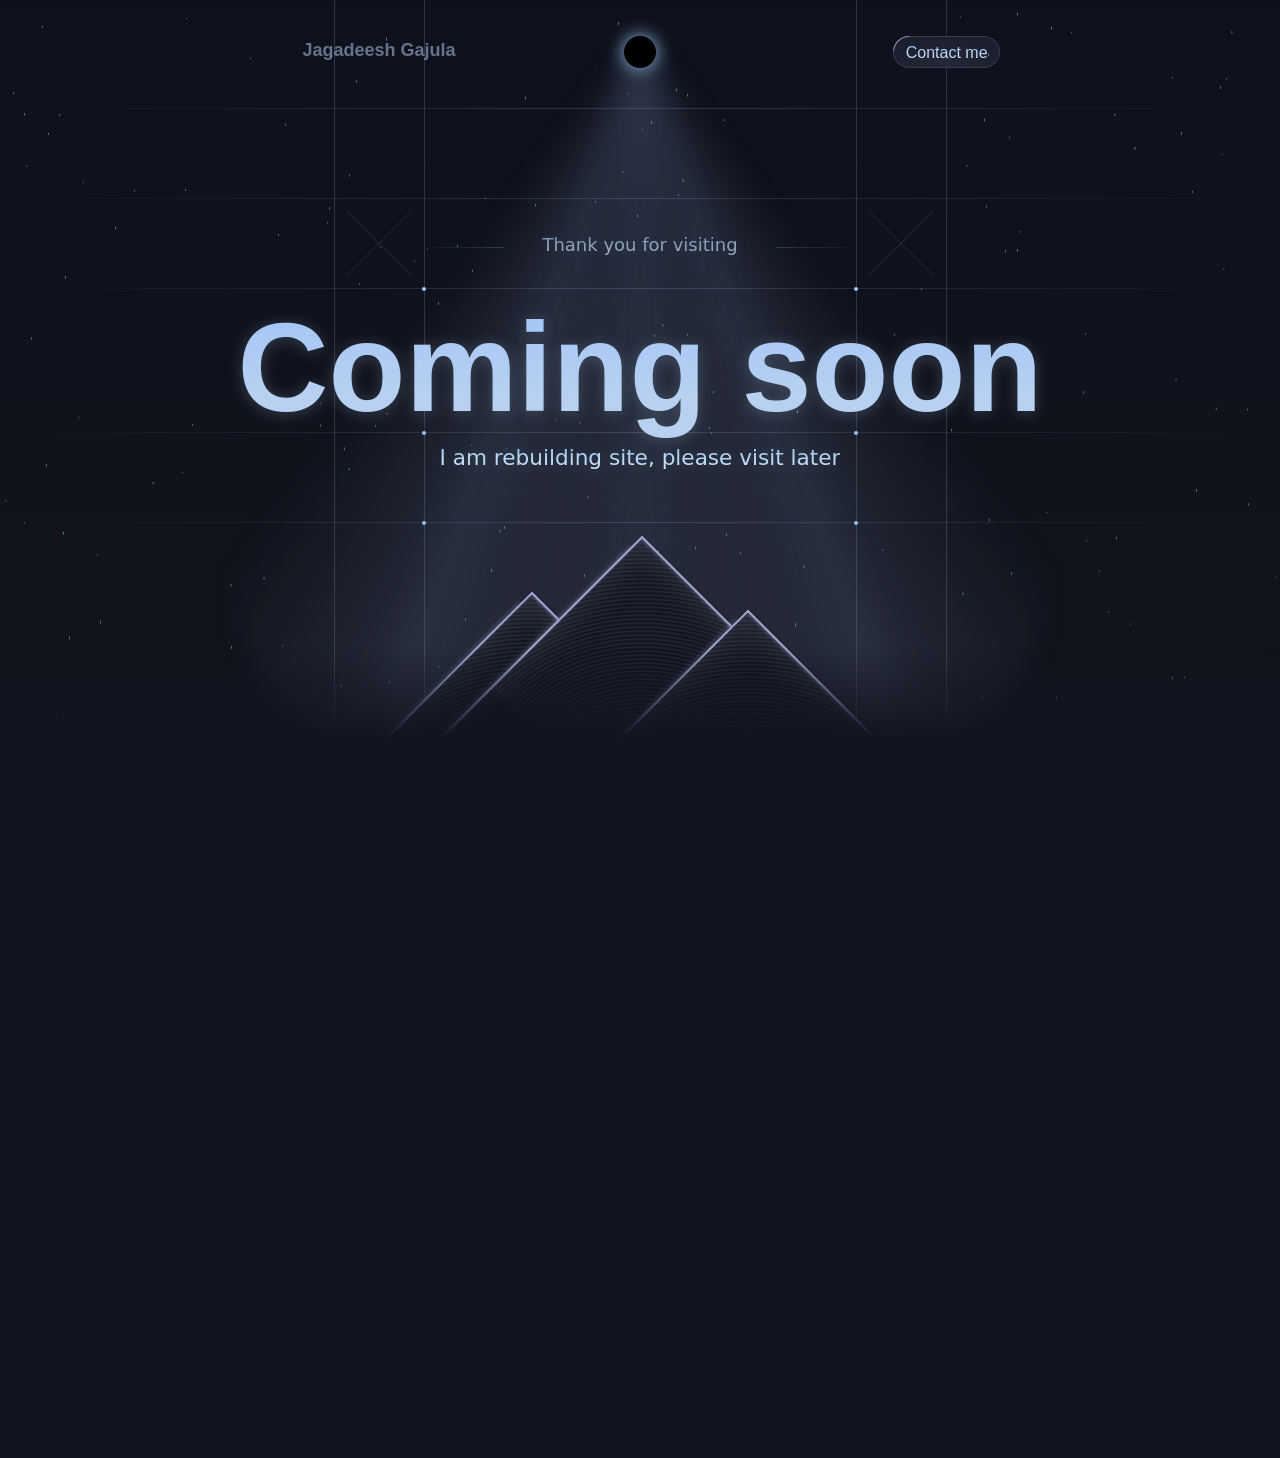
<file: index.html>
<!DOCTYPE html>
<html lang="en">
    <head>
        <link rel="stylesheet" href="index.css">
        <script src="index.js" defer></script>
	<title>Jagadeesh Gajula</title>
	<meta charset="utf-8">
	<meta name="description" content=" Jagadeesh gajula profile, gajula jagadeesh, jagadeesh, gajula" />
	<meta name="keywords" content="Jagadeesh gajula, gajula jagadeesh, gajula, jagadeesh, jagadeeshgajula.com ,Ai developer, Machine learning engineer" />
	<meta name="MobileOptimized" content="width" />
	<meta name="HandheldFriendly" content="true" />
	<meta name="p:domain_verify" content="655882dddea6885d775954f2a37c73f8"/>
	<meta name="viewport" content="width=device-width, initial-scale=1, shrink-to-fit=yes">
	<meta name="robots" content="index/follow" />
    </head>    
<body> 
    <div class="header">
        <h2>Jagadeesh Gajula</h2>
        <div class="mid-spot" onclick="document.body.classList.toggle('gold');"></div>
        <button class="contact-btn">
          <span class="glow"></span>
          <span class="contact-btn-content">Contact me</span>
        </button>
      
        <div class="spotlight">
          <div></div>
          <div></div>
          <div></div>
        </div>
      </div>
      
      <canvas id="particleCanvas"></canvas>
      
      <div class="accent-lines">
        <div>
          <div></div>
          <div></div>
          <div></div>
          <div></div>
          <div></div>
        </div>
        <div>
          <div></div>
          <div></div>
          <div></div>
          <div></div>
        </div>
      </div>
      <div class="heroSubP">
        <p>Thank you for visiting</p>
      </div>
      <div class="hero">
        <div class="heroT">
          <h2>Coming soon</h2>
        </div>
      </div>
      <p class="heroP">I am rebuilding site, please visit later</p>
      <div class="mountains">
        <div></div>
        <div></div>
        <div></div>
      </div>
      <div class="hero-spacer"></div>
      </div>
</body></html>
</file>
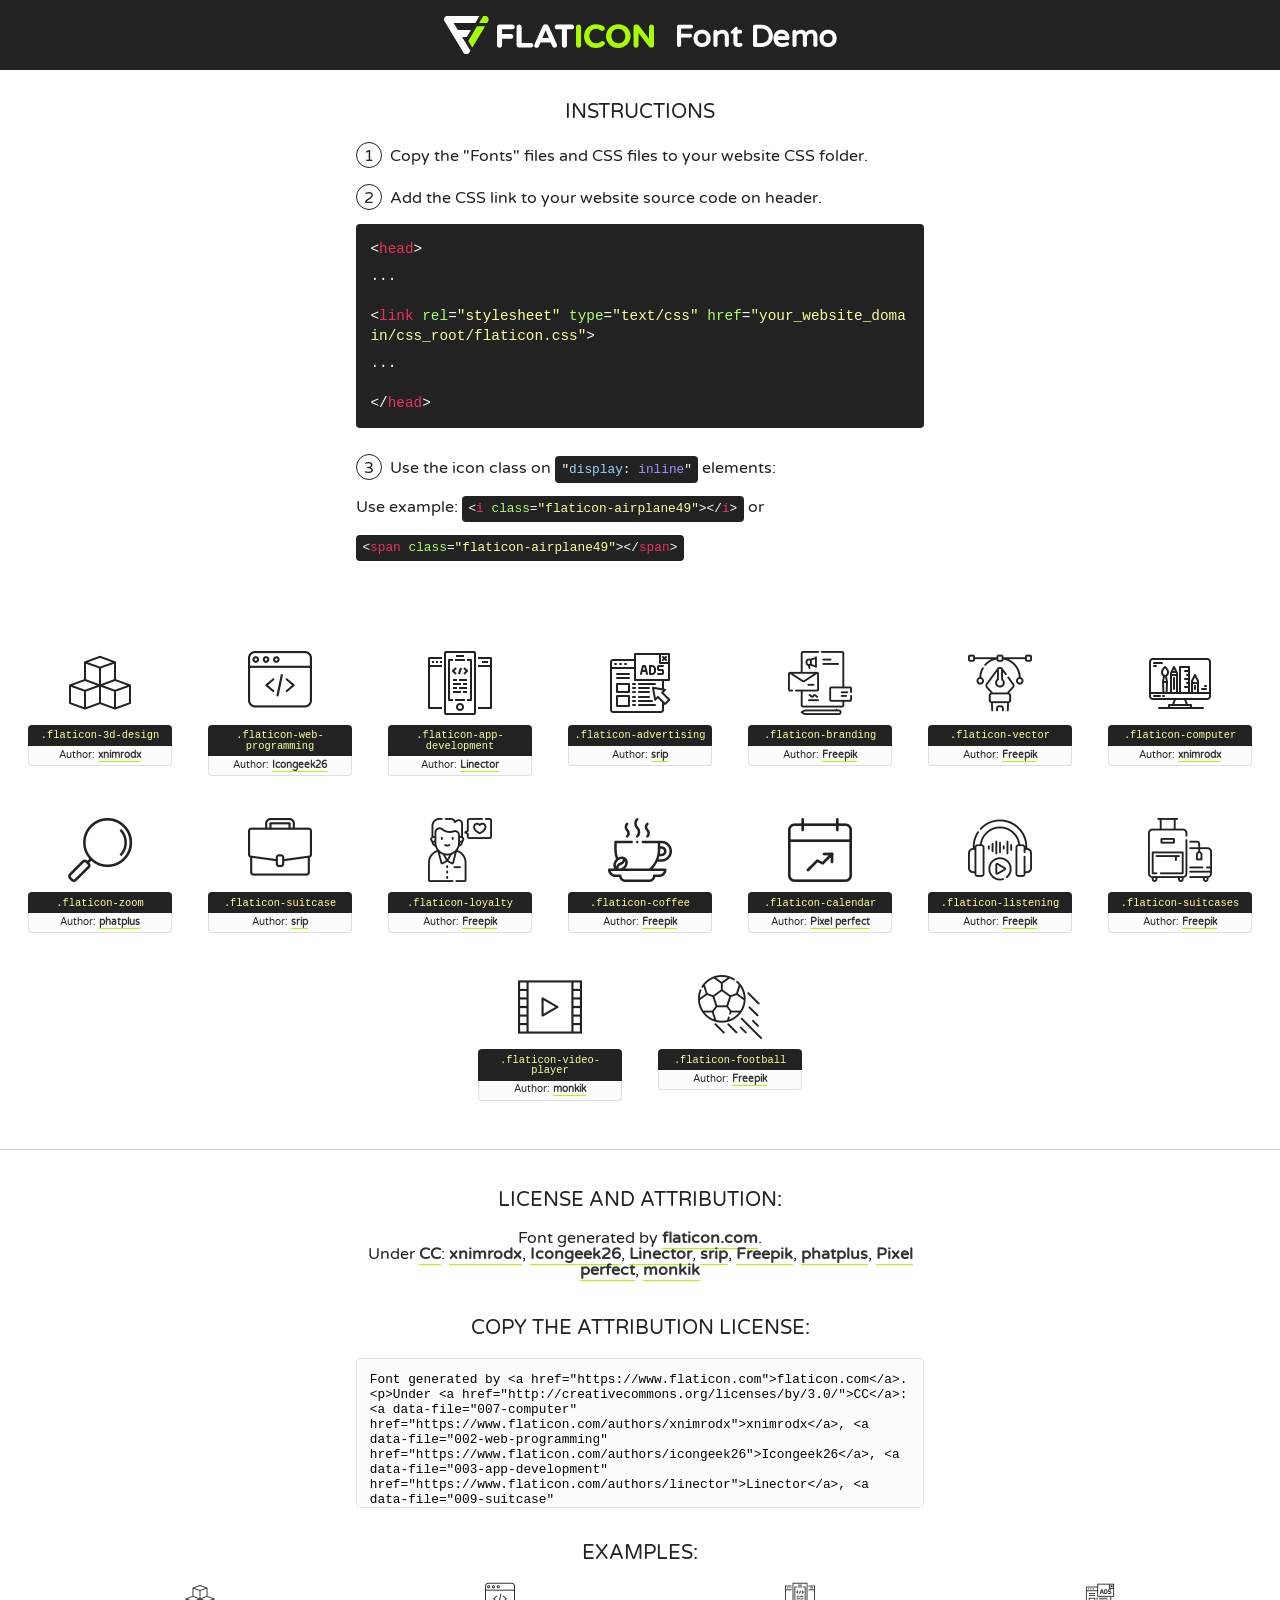
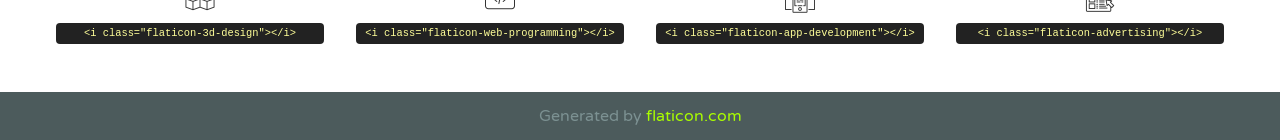
<file: fonts/flaticon/font/flaticon.html>
<!DOCTYPE html>
<!--
  Flaticon icon font: Flaticon
  Creation date: 03/07/2020 09:59
-->
<html>
<!DOCTYPE html>
<html>

<head>
    <title>Flaticon WebFont</title>
    <link href="http://fonts.googleapis.com/css?family=Varela+Round" rel="stylesheet" type="text/css" />
    <link rel="stylesheet" type="text/css" href="flaticon.css">
    <meta charset="UTF-8">
    <style>
    html, body, div, span, applet, object, iframe,
    h1, h2, h3, h4, h5, h6, p, blockquote, pre,
    a, abbr, acronym, address, big, cite, code,
    del, dfn, em, img, ins, kbd, q, s, samp,
    small, strike, strong, sub, sup, tt, var,
    b, u, i, center,
    dl, dt, dd, ol, ul, li,
    fieldset, form, label, legend,
    table, caption, tbody, tfoot, thead, tr, th, td,
    article, aside, canvas, details, embed, 
    figure, figcaption, footer, header, hgroup, 
    menu, nav, output, ruby, section, summary,
    time, mark, audio, video {
        margin: 0;
        padding: 0;
        border: 0;
        font-size: 100%;
        font: inherit;
        vertical-align: baseline;
    }
    /* HTML5 display-role reset for older browsers */
    article, aside, details, figcaption, figure, 
    footer, header, hgroup, menu, nav, section {
        display: block;
    }
    body {
        line-height: 1;
    }
    ol, ul {
        list-style: none;
    }
    blockquote, q {
        quotes: none;
    }
    blockquote:before, blockquote:after,
    q:before, q:after {
        content: '';
        content: none;
    }
    table {
        border-collapse: collapse;
        border-spacing: 0;
    }
    body {
        font-family: 'Varela Round', Helvetica, Arial, sans-serif;
        font-size: 16px;
        color: #222;
    }
    a {
        color: #333;
        border-bottom: 1px solid #a9fd00;
        font-weight: bold;
        text-decoration: none;
    }
    * {
        -moz-box-sizing: border-box;
        -webkit-box-sizing: border-box;
        box-sizing: border-box;
        margin: 0;
        padding: 0;
    }
    [class^="flaticon-"]:before, [class*=" flaticon-"]:before, [class^="flaticon-"]:after, [class*=" flaticon-"]:after {
        font-family: Flaticon;
        font-size: 30px;
        font-style: normal;
        margin-left: 20px;
        color: #333;
    }
    .wrapper {
        max-width: 600px;
        margin: auto;
        padding: 0 1em;
    }
    .title {
        font-size: 1.25em;
        text-align: center;
        margin-bottom: 1em;
        text-transform: uppercase;
    }
    header {
        text-align: center;
        background-color: #222;
        color: #fff;
        padding: 1em;
    }
    header .logo {
        width: 210px;
        height: 38px;
        display: inline-block;
        vertical-align: middle;
        margin-right: 1em;
        border: none;
    }
    header strong {
        font-size: 1.95em;
        font-weight: bold;
        vertical-align: middle;
        margin-top: 5px;
        display: inline-block;
    }
    .demo {
        margin: 2em auto;
        line-height: 1.25em;
    }
    .demo ul li {
        margin-bottom: 1em;
    }
    .demo ul li .num {
        color: #222;
        border-radius: 20px;
        display: inline-block;
        width: 26px;
        padding: 3px;
        height: 26px;
        text-align: center;
        margin-right: 0.5em;
        border: 1px solid #222;
    }
    .demo ul li code {
        background-color: #222;
        border-radius: 4px;
        padding: 0.25em 0.5em;
        display: inline-block;
        color: #fff;
        font-family: Consolas,Monaco,Lucida Console,Liberation Mono,DejaVu Sans Mono,Bitstream Vera Sans Mono,Courier New, monospace;
        font-weight: lighter;
        margin-top: 1em;
        font-size: 0.8em;
        word-break: break-all;
    }
    .demo ul li code.big {
        padding: 1em;
        font-size: 0.9em;
    }
    .demo ul li code .red {
        color: #EF3159;
    }
    .demo ul li code .green {
        color: #ACFF65;
    }
    .demo ul li code .yellow {
        color: #FFFF99;
    }
    .demo ul li code .blue {
        color: #99D3FF;
    }
    .demo ul li code .purple {
        color: #A295FF;
    }
    .demo ul li code .dots {
        margin-top: 0.5em;
        display: block;
    }
    #glyphs {
        border-bottom: 1px solid #ccc;
        padding: 2em 0;
        text-align: center;
    }
    .glyph {
        display: inline-block;
        width: 9em;
        margin: 1em;
        text-align: center;
        vertical-align: top;
        background: #FFF;
    }
    .glyph .glyph-icon {
        padding: 10px;
        display: block;
        font-family:"Flaticon";
        font-size: 64px;
        line-height: 1;
    }
    .glyph .glyph-icon:before {
        font-size: 64px;
        color: #222;
        margin-left: 0;
    }
    .class-name {
        font-size: 0.65em;
        background-color: #222;
        color: #fff;
        border-radius: 4px 4px 0 0;
        padding: 0.5em;
        color: #FFFF99;
        font-family: Consolas,Monaco,Lucida Console,Liberation Mono,DejaVu Sans Mono,Bitstream Vera Sans Mono,Courier New, monospace;
    }
    .author-name {
        font-size: 0.6em;
        background-color: #fcfcfd;
        border: 1px solid #DEDEE4;
        border-top: 0;
        border-radius: 0 0 4px 4px;
        padding: 0.5em;
    }
    .class-name:last-child {
        font-size: 10px;
        color:#888;
    }
    .class-name:last-child a {
        font-size: 10px;
        color:#555;
    }
    .class-name:last-child a:hover {
        color:#a9fd00;
    }
    .glyph > input {
        display: block;
        width: 100px;
        margin: 5px auto;
        text-align: center;
        font-size: 12px;
        cursor: text;
    }
    .glyph > input.icon-input {
        font-family:"Flaticon";
        font-size: 16px;
        margin-bottom: 10px;
    }
    .attribution .title {
        margin-top: 2em;
    }
    .attribution textarea {
        background-color: #fcfcfd;
        padding: 1em;
        border: none;
        box-shadow: none;
        border: 1px solid #DEDEE4;
        border-radius: 4px;
        resize: none;
        width: 100%;
        height: 150px;
        font-size: 0.8em;
        font-family: Consolas,Monaco,Lucida Console,Liberation Mono,DejaVu Sans Mono,Bitstream Vera Sans Mono,Courier New, monospace;
        -webkit-appearance: none;
    }
    .iconsuse {
        margin: 2em auto;
        text-align: center;
        max-width: 1200px;
    }
    .iconsuse:after {
        content: '';
        display: table;
        clear: both;
    }
    .iconsuse .image {
        float: left;
        width: 25%;
        padding: 0 1em;
    }
    .iconsuse .image p {
        margin-bottom: 1em;
    }
    .iconsuse .image span {
        display: block;
        font-size: 0.65em;
        background-color: #222;
        color: #fff;
        border-radius: 4px;
        padding: 0.5em;
        color: #FFFF99;
        margin-top: 1em;
        font-family: Consolas,Monaco,Lucida Console,Liberation Mono,DejaVu Sans Mono,Bitstream Vera Sans Mono,Courier New, monospace;
    }
    #footer {
        text-align: center;
        background-color: #4C5B5C;
        color: #7c9192;
        padding: 1em;
    }
    #footer a {
        border: none;
        color: #a9fd00;
        font-weight: normal;
    }
    @media (max-width: 960px) {
        .iconsuse .image {
            width: 50%;
        }
    }
    @media (max-width: 560px) {
        .iconsuse .image {
            width: 100%;
        }
    }
    </style>
</head>

<body class="characters-off">

    <header>
        <a href="https://www.flaticon.com" target="_blank" class="logo">
            <svg version="1.1" xmlns="http://www.w3.org/2000/svg" xmlns:xlink="http://www.w3.org/1999/xlink" xmlns:a="http://ns.adobe.com/AdobeSVGViewerExtensions/3.0/" viewBox="0 0 560.875 102.036" enable-background="new 0 0 560.875 102.036" xml:space="preserve">
                <defs>
                </defs>
                <g>
                    <g class="letters">
                        <path fill="#ffffff" d="M141.596,29.675c0-3.777,2.985-6.767,6.764-6.767h34.438c3.426,0,6.15,2.728,6.15,6.15
                        c0,3.43-2.724,6.149-6.15,6.149h-27.674v13.091h23.719c3.429,0,6.151,2.724,6.151,6.15c0,3.43-2.723,6.149-6.151,6.149h-23.719
                        v17.574c0,3.773-2.986,6.761-6.764,6.761c-3.779,0-6.764-2.989-6.764-6.761V29.675z"></path>
                        <path fill="#ffffff" d="M193.844,29.149c0-3.781,2.985-6.767,6.764-6.767c3.776,0,6.763,2.985,6.763,6.767v42.957h25.039
                        c3.426,0,6.149,2.726,6.149,6.153c0,3.425-2.723,6.15-6.149,6.15h-31.802c-3.779,0-6.764-2.986-6.764-6.768V29.149z"></path>
                        <path fill="#ffffff" d="M241.891,75.71l21.438-48.407c1.492-3.341,4.215-5.357,7.906-5.357h0.792
                        c3.686,0,6.323,2.017,7.815,5.357l21.439,48.407c0.436,0.967,0.701,1.845,0.701,2.723c0,3.602-2.809,6.501-6.414,6.501
                        c-3.161,0-5.269-1.845-6.499-4.655l-4.132-9.661h-27.059l-4.301,10.102c-1.144,2.631-3.426,4.214-6.237,4.214
                        c-3.517,0-6.24-2.81-6.24-6.325C241.1,77.64,241.451,76.677,241.891,75.71z M279.932,58.666l-8.521-20.297l-8.526,20.297H279.932
                        z"></path>
                        <path fill="#ffffff" d="M314.864,35.387H301.86c-3.429,0-6.239-2.813-6.239-6.238c0-3.429,2.811-6.24,6.239-6.24h39.533
                        c3.426,0,6.237,2.811,6.237,6.24c0,3.425-2.811,6.238-6.237,6.238h-13.001v42.785c0,3.773-2.99,6.761-6.764,6.761
                        c-3.779,0-6.764-2.989-6.764-6.761V35.387z"></path>
                        <path fill="#A9FD00" d="M352.615,29.149c0-3.781,2.985-6.767,6.767-6.767c3.774,0,6.761,2.985,6.761,6.767v49.024
                        c0,3.773-2.987,6.761-6.761,6.761c-3.781,0-6.767-2.989-6.767-6.761V29.149z"></path>
                        <path fill="#A9FD00" d="M374.132,53.836v-0.179c0-17.481,13.178-31.801,32.065-31.801c9.22,0,15.459,2.458,20.557,6.238
                        c1.402,1.054,2.637,2.985,2.637,5.357c0,3.692-2.985,6.59-6.681,6.59c-1.845,0-3.071-0.702-4.044-1.319
                        c-3.776-2.813-7.729-4.393-12.562-4.393c-10.364,0-17.831,8.611-17.831,19.154v0.173c0,10.542,7.291,19.329,17.831,19.329
                        c5.715,0,9.492-1.756,13.359-4.834c1.049-0.874,2.458-1.491,4.039-1.491c3.429,0,6.325,2.813,6.325,6.236
                        c0,2.106-1.056,3.78-2.282,4.834c-5.539,4.834-12.036,7.733-21.878,7.733C387.572,85.464,374.132,71.493,374.132,53.836z"></path>
                        <path fill="#A9FD00" d="M433.009,53.836v-0.179c0-17.481,13.79-31.801,32.766-31.801c18.981,0,32.592,14.143,32.592,31.628v0.173
                        c0,17.483-13.785,31.807-32.769,31.807C446.625,85.464,433.009,71.32,433.009,53.836z M484.224,53.836v-0.179
                        c0-10.539-7.725-19.326-18.626-19.326c-10.893,0-18.449,8.611-18.449,19.154v0.173c0,10.542,7.73,19.329,18.626,19.329
                        C476.676,72.986,484.224,64.378,484.224,53.836z"></path>
                        <path fill="#A9FD00" d="M506.233,29.321c0-3.774,2.99-6.763,6.767-6.763h1.401c3.252,0,5.183,1.583,7.029,3.953l26.093,34.265
                        V29.059c0-3.692,2.99-6.677,6.681-6.677c3.683,0,6.671,2.985,6.671,6.677v48.934c0,3.78-2.987,6.765-6.764,6.765h-0.436
                        c-3.257,0-5.188-1.581-7.034-3.953l-27.056-35.492v32.944c0,3.687-2.985,6.676-6.678,6.676c-3.683,0-6.673-2.989-6.673-6.676
                        V29.321z"></path>
                    </g>
                    <g class="insignia">
                        <path fill="#ffffff" d="M48.372,56.137h12.517l11.156-18.537H37.186L25.688,18.539h57.825L94.668,0H9.271
                        C5.925,0,2.842,1.801,1.198,4.716c-1.644,2.907-1.593,6.482,0.134,9.343l50.38,83.501c1.678,2.781,4.689,4.476,7.938,4.476
                        c3.246,0,6.257-1.695,7.935-4.476l2.898-4.804L48.372,56.137z"></path>
                        <g class="i">
                            <path fill="#A9FD00" d="M93.575,18.539h0.031v0.004l21.652,0.004l2.705-4.488c1.727-2.861,1.778-6.436,0.133-9.343
                            C116.454,1.801,113.371,0,110.026,0h-5.294L93.575,18.539z"></path>
                            <polygon fill="#A9FD00" points="88.291,27.356 64.725,66.486 75.519,84.404 109.942,27.356"></polygon>
                        </g>
                    </g>
                </g>
            </svg>
        </a>
        <strong>Font Demo</strong>
    </header>


    <section class="demo wrapper">

        <p class="title">Instructions</p>

        <ul>
            <li>
                <span class="num">1</span>Copy the "Fonts" files and CSS files to your website CSS folder.
            </li>
            <li>
                <span class="num">2</span>Add the CSS link to your website source code on header.
                <code class="big">
                    &lt;<span class="red">head</span>&gt;
                    <br/><span class="dots">...</span>
                    <br/>&lt;<span class="red">link</span> <span class="green">rel</span>=<span class="yellow">"stylesheet"</span> <span class="green">type</span>=<span class="yellow">"text/css"</span> <span class="green">href</span>=<span class="yellow">"your_website_domain/css_root/flaticon.css"</span>&gt;
                    <br/><span class="dots">...</span>
                    <br/>&lt;/<span class="red">head</span>&gt;
                </code>
            </li>

            <li>
                <p>
                    <span class="num">3</span>Use the icon class on <code>"<span class="blue">display</span>:<span class="purple"> inline</span>"</code> elements:
                    <br />
                    Use example: <code>&lt;<span class="red">i</span> <span class="green">class</span>=<span class="yellow">&quot;flaticon-airplane49&quot;</span>&gt;&lt;/<span class="red">i</span>&gt;</code> or <code>&lt;<span class="red">span</span> <span class="green">class</span>=<span class="yellow">&quot;flaticon-airplane49&quot;</span>&gt;&lt;/<span class="red">span</span>&gt;</code>
            </li>
        </ul>

    </section>




   <section id="glyphs">          
    
      
        <div class="glyph"><div class="glyph-icon flaticon-3d-design"></div>
            <div class="class-name">.flaticon-3d-design</div>
            <div class="author-name">Author: <a data-file="001-3d-design" href="https://www.flaticon.com/authors/xnimrodx">xnimrodx</a> </div> 
        </div>        
        
        <div class="glyph"><div class="glyph-icon flaticon-web-programming"></div>
            <div class="class-name">.flaticon-web-programming</div>
            <div class="author-name">Author: <a data-file="002-web-programming" href="https://www.flaticon.com/authors/icongeek26">Icongeek26</a> </div> 
        </div>        
        
        <div class="glyph"><div class="glyph-icon flaticon-app-development"></div>
            <div class="class-name">.flaticon-app-development</div>
            <div class="author-name">Author: <a data-file="003-app-development" href="https://www.flaticon.com/authors/linector">Linector</a> </div> 
        </div>        
        
        <div class="glyph"><div class="glyph-icon flaticon-advertising"></div>
            <div class="class-name">.flaticon-advertising</div>
            <div class="author-name">Author: <a data-file="004-advertising" href="https://www.flaticon.com/authors/srip">srip</a> </div> 
        </div>        
        
        <div class="glyph"><div class="glyph-icon flaticon-branding"></div>
            <div class="class-name">.flaticon-branding</div>
            <div class="author-name">Author: <a data-file="005-branding" href="http://www.freepik.com">Freepik</a> </div> 
        </div>        
        
        <div class="glyph"><div class="glyph-icon flaticon-vector"></div>
            <div class="class-name">.flaticon-vector</div>
            <div class="author-name">Author: <a data-file="006-vector" href="http://www.freepik.com">Freepik</a> </div> 
        </div>        
        
        <div class="glyph"><div class="glyph-icon flaticon-computer"></div>
            <div class="class-name">.flaticon-computer</div>
            <div class="author-name">Author: <a data-file="007-computer" href="https://www.flaticon.com/authors/xnimrodx">xnimrodx</a> </div> 
        </div>        
        
        <div class="glyph"><div class="glyph-icon flaticon-zoom"></div>
            <div class="class-name">.flaticon-zoom</div>
            <div class="author-name">Author: <a data-file="008-zoom" href="https://www.flaticon.com/authors/phatplus">phatplus</a> </div> 
        </div>        
        
        <div class="glyph"><div class="glyph-icon flaticon-suitcase"></div>
            <div class="class-name">.flaticon-suitcase</div>
            <div class="author-name">Author: <a data-file="009-suitcase" href="https://www.flaticon.com/authors/srip">srip</a> </div> 
        </div>        
        
        <div class="glyph"><div class="glyph-icon flaticon-loyalty"></div>
            <div class="class-name">.flaticon-loyalty</div>
            <div class="author-name">Author: <a data-file="010-loyalty" href="http://www.freepik.com">Freepik</a> </div> 
        </div>        
        
        <div class="glyph"><div class="glyph-icon flaticon-coffee"></div>
            <div class="class-name">.flaticon-coffee</div>
            <div class="author-name">Author: <a data-file="011-coffee" href="http://www.freepik.com">Freepik</a> </div> 
        </div>        
        
        <div class="glyph"><div class="glyph-icon flaticon-calendar"></div>
            <div class="class-name">.flaticon-calendar</div>
            <div class="author-name">Author: <a data-file="012-calendar" href="https://www.flaticon.com/authors/pixel-perfect">Pixel perfect</a> </div> 
        </div>        
        
        <div class="glyph"><div class="glyph-icon flaticon-listening"></div>
            <div class="class-name">.flaticon-listening</div>
            <div class="author-name">Author: <a data-file="013-listening" href="http://www.freepik.com">Freepik</a> </div> 
        </div>        
        
        <div class="glyph"><div class="glyph-icon flaticon-suitcases"></div>
            <div class="class-name">.flaticon-suitcases</div>
            <div class="author-name">Author: <a data-file="014-suitcases" href="http://www.freepik.com">Freepik</a> </div> 
        </div>        
        
        <div class="glyph"><div class="glyph-icon flaticon-video-player"></div>
            <div class="class-name">.flaticon-video-player</div>
            <div class="author-name">Author: <a data-file="015-video-player" href="https://www.flaticon.com/authors/monkik">monkik</a> </div> 
        </div>        
        
        <div class="glyph"><div class="glyph-icon flaticon-football"></div>
            <div class="class-name">.flaticon-football</div>
            <div class="author-name">Author: <a data-file="016-football" href="http://www.freepik.com">Freepik</a> </div> 
        </div>        
        

    </section>



    <section class="attribution wrapper"   style="text-align:center;">

      <div class="title">License and attribution:</div><div class="attrDiv">Font generated by <a href="https://www.flaticon.com">flaticon.com</a>. <div><p>Under <a href="http://creativecommons.org/licenses/by/3.0/">CC</a>: <a data-file="007-computer" href="https://www.flaticon.com/authors/xnimrodx">xnimrodx</a>, <a data-file="002-web-programming" href="https://www.flaticon.com/authors/icongeek26">Icongeek26</a>, <a data-file="003-app-development" href="https://www.flaticon.com/authors/linector">Linector</a>, <a data-file="009-suitcase" href="https://www.flaticon.com/authors/srip">srip</a>, <a data-file="016-football" href="http://www.freepik.com">Freepik</a>, <a data-file="008-zoom" href="https://www.flaticon.com/authors/phatplus">phatplus</a>, <a data-file="012-calendar" href="https://www.flaticon.com/authors/pixel-perfect">Pixel perfect</a>, <a data-file="015-video-player" href="https://www.flaticon.com/authors/monkik">monkik</a></p>  </div>
      </div>
      <div class="title">Copy the Attribution License:</div>

    <textarea onclick="this.focus();this.select();">Font generated by &lt;a href=&quot;https://www.flaticon.com&quot;&gt;flaticon.com&lt;/a&gt;. <p>Under <a href="http://creativecommons.org/licenses/by/3.0/">CC</a>: <a data-file="007-computer" href="https://www.flaticon.com/authors/xnimrodx">xnimrodx</a>, <a data-file="002-web-programming" href="https://www.flaticon.com/authors/icongeek26">Icongeek26</a>, <a data-file="003-app-development" href="https://www.flaticon.com/authors/linector">Linector</a>, <a data-file="009-suitcase" href="https://www.flaticon.com/authors/srip">srip</a>, <a data-file="016-football" href="http://www.freepik.com">Freepik</a>, <a data-file="008-zoom" href="https://www.flaticon.com/authors/phatplus">phatplus</a>, <a data-file="012-calendar" href="https://www.flaticon.com/authors/pixel-perfect">Pixel perfect</a>, <a data-file="015-video-player" href="https://www.flaticon.com/authors/monkik">monkik</a></p>  
     </textarea>

    </section>

    <section class="iconsuse">

          <div class="title">Examples:</div>            
             
            <div class="image">
                <p>
                    <i class="glyph-icon flaticon-3d-design"></i> 
                    <span>&lt;i class=&quot;flaticon-3d-design&quot;&gt;&lt;/i&gt;</span>
                </p>
            </div>
            
            <div class="image">
                <p>
                    <i class="glyph-icon flaticon-web-programming"></i> 
                    <span>&lt;i class=&quot;flaticon-web-programming&quot;&gt;&lt;/i&gt;</span>
                </p>
            </div>
            
            <div class="image">
                <p>
                    <i class="glyph-icon flaticon-app-development"></i> 
                    <span>&lt;i class=&quot;flaticon-app-development&quot;&gt;&lt;/i&gt;</span>
                </p>
            </div>
            
            <div class="image">
                <p>
                    <i class="glyph-icon flaticon-advertising"></i> 
                    <span>&lt;i class=&quot;flaticon-advertising&quot;&gt;&lt;/i&gt;</span>
                </p>
            </div>
                       
        </div>
                            
    </section>

<div id="footer">
    <div>Generated by <a href="https://www.flaticon.com">flaticon.com</a>
    </div>
</div>



</body>
</html>
</file>
<file: index.css>
@import url('https://fonts.cdnfonts.com/css/hubot-sans');
*{ box-sizing: border-box; -webkit-font-smoothing: antialiased; text-rendering: optimizeLegibility; scroll-behavior: smooth;}
html, body { height: 100%; }

html::-webkit-scrollbar { display: none; }
html { -ms-overflow-style: none; scrollbar-width: none; }

body {
    margin: 0;
    font-family: Untitled Sans, system-ui, -apple-system, BlinkMacSystemFont, Segoe UI, Roboto, Oxygen, Ubuntu, Cantarell, Open Sans, Helvetica Neue, sans-serif;
    background: #05060f linear-gradient(0deg,rgba(216,236,248,.06),rgba(152,192,239,.06));

    font-size: max(calc(var(--_size) * 0.03), 10px);
    --_factor: min(600px, 80vh);
    --_size: min(var(--_factor), 80vw);
}

body.gold .header h2 ,
body.gold p,
body.gold > * > * :not(.contact-btn) {
    filter: invert(1) brightness(4.7);
}
body.gold .header h2 a{
    filter: hue-rotate(0deg);
}
body.gold canvas {
    filter: drop-shadow(2em 4em 0px #d8bd10) drop-shadow(-8em -14em 0px #d8bd10);
}
body.gold .header .spotlight {
    filter: invert(1) brightness(4.7) opacity(0.5);
}
body.gold .mountains > div {
    box-shadow: 
    -1em -0.2em 0.4em -1.1em #c2ccff,
    inset 0em 0em 0em 2px #d8a910,
    inset 0.2em 0.3em 0.2em -0.2em #c2ccff,
    inset 10.2em 10.3em 2em -10em #d4e6ff2f;
}

body.gold .content-section,
body.gold .content-section ::before,
body.gold .content-section ::after{
    filter: invert(1) brightness(4.4) opacity(1);
}

h2 {
    font-family: 'Hubot-Sans', sans-serif;
}
h2, p {
    margin: 0; padding: 0;
}
h2 a {
    text-decoration: none;
    color: unset;
}

.header {
    display: flex; width: 100%;
    justify-content: center;
    color: #bad6f7;
    padding: 2em;
    position: absolute;
    top: 0; left: 0; right: 0; margin: 0 auto;

    opacity: 0;
    translate: 0 -1em;
    animation: load 2s ease-in 2s forwards, up 1.4s ease-out 2s forwards;
}
.header > :nth-child(1) {
    font-size: 1em;
    position: absolute; left: 0; right: 29em; margin: 0.2em auto;
    width: fit-content;
}
.header > :nth-child(2) {
    position: absolute; left: 0; right: 0; margin: 0 auto;
    width: fit-content;
}
.header > h2{
    opacity: 0.5;
    cursor: pointer;
    transition: opacity 0.04s ease-in-out;
}
.header > h2:hover {
    opacity: 1;
    text-shadow: 0 2px 16px rgba(174,207,242, 0.6);
    width: fit-content;
}

.header > div.mid-spot {
    width: 1.8em; height: 1.8em;
    border-radius: 50%;
    background: black;
    box-shadow: 0 0 1em 0 #98c0ef;
    cursor: pointer;
    transition: box-shadow 1s ease-in-out;
}
.header > div.mid-spot:hover {
    box-shadow: -0.3em 0.1em 0.2em 0 #d8bd10;
}
body.gold .header > div.mid-spot:hover {
    box-shadow: -0.3em 0.1em 0.2em 0 #98c0ef;
}

body.gold .header > div.mid-spot {
    box-shadow: 0 0 1em 0 #d8bd10;
}

.header > :nth-child(2):hover ~ .spotlight {
    animation: colorize 10s linear infinite;
}
@keyframes colorize {
    0%{filter: hue-rotate(0deg); }
    100% {filter: hue-rotate(-380deg);}
}

button.contact-btn {
    position: absolute; left: min(46em, 60vw); right: 0; margin: 0 auto;
    width: 8em; height: 2.4em;
    cursor: pointer;
    border-radius: 20em;
    border: none;
    transition: background 0.5s, transform 0.5s;
    
    border: 1px solid #c2ccff33;
    opacity: 1;
    padding-top: 0.3em;

    background: #121521;
    color: #9dc3f7;
    white-space:nowrap;
}
button.contact-btn::before {
    content: ''; display: block; position:absolute; left: 0; top:0; border-radius: 20em;
    width: 100%; height: 100%;
    background: #c2ccff91 radial-gradient(farthest-side at 50% 100%, #c2ccff, transparent);
    opacity: 0.1;
    transition: all 0.4s ease-in-out;
}
button.contact-btn:hover::before {
    background: #c2ccff1e radial-gradient(farthest-side at 50% 100%, #c2ccff, transparent);
    opacity: 0.3;
}
.contact-btn .glow {
    --border-width: 1px;
    --loop-cycle: 24s;
    position: absolute;
    inset: calc(var(--border-width)* -1);
    border-radius: 50px;
    border: var(--border-width) solid transparent;
    -webkit-mask: linear-gradient(transparent, transparent), linear-gradient(white, white);
    mask: linear-gradient(transparent, transparent), linear-gradient(white, white);
    -webkit-mask-clip: padding-box, border-box;
    mask-clip: padding-box, border-box;
    -webkit-mask-composite: source-in, xor;
    mask-composite: intersect;
    pointer-events: none;
}
button.contact-btn:hover .glow {
    --loop-cycle: 2s;
}
.contact-btn .glow::after, .contact-btn .glow::before {
    content: "";
    height: 100%;
    offset-anchor: 100% 50%;
    background: radial-gradient(circle at 50% 50%, hsla(0, 0%, 100%, 0.75), transparent 50%), radial-gradient(circle at 50% 50%, #c2ccff 50%, transparent);
    opacity: 0.4;
    offset-path: rect(0 100% 100% 0 round 33px);
    position: absolute;
    display: inline-block;
    -webkit-animation: loop 4s linear infinite;
    animation: loop var(--loop-cycle) linear infinite;
    aspect-ratio: 1 / 1;
    transition: opacity 1s ease-in-out;
}
.contact-btn .glow::before {
    animation-delay: calc( var(--loop-cycle) / -2 );
}
@keyframes loop {
    100% {
        offset-distance: 100%;
    }    
}
.contact-btn-content {
    background: linear-gradient(0deg, #d8ecf8, #98c0ef);
    background-clip: text;
    -webkit-text-fill-color: transparent;
    font-size: 1.2em;
    line-height: 142%;
}
button.contact-btn:hover .glow::after, button.contact-btn:hover .glow::before {
    opacity: 0.6;
}
@keyframes btn-rot {
    0% { rotate: 0deg; }
    100% { rotate: 360deg; } 
}

.header .spotlight {
    pointer-events: none;
    position: absolute; left: 0; right: 0; top:0; margin: 0 auto;
    transition: filter 1s ease-in-out;

    height: 42em; width: 100%;
    overflow: hidden;
}
.header .spotlight > div {
    border-radius: 0 0 50% 50%;
    position: absolute; left: 0; right: 0; margin: 0 auto; 
    top: 3em;
    width: 30em; height: max(42em, 86vh);
    background-image: conic-gradient(from 0deg at 50% -5%, transparent 45%, rgba(124, 145, 182, .3) 49%, rgba(124, 145, 182, .5) 50%, rgba(124, 145, 182, .3) 51%, transparent 55%);
    transform-origin: 50% 0;
    filter: blur(15px) opacity(0.5);
    z-index: -1;
    animation: load 2s ease-in-out forwards, loadrot 2s ease-in-out forwards, spotlight 21s ease-in-out infinite reverse;
}
.header .spotlight > div:nth-child(1){ 
    rotate: 20deg;
    animation: load 2s ease-in-out forwards, loadrot 2s ease-in-out forwards, spotlight 17s ease-in-out infinite;
}
.header .spotlight > div:nth-child(2){ 
    rotate: -20deg;
    animation: load 2s ease-in-out forwards, loadrot 2s ease-in-out forwards, spotlight 14s ease-in-out infinite;
}
@keyframes loadrot {
    0% { rotate: 0deg; scale: 0;}
    100% { scale: 1;}
}
@keyframes spotlight {
    0% {
        transform: rotateZ(0deg) scale(1);
        filter: blur(15px) opacity(0.5);
    }
    20% {
        transform: rotateZ(-1deg) scale(1.2);
        filter: blur(16px) opacity(0.6);
    }    
    40% {
        transform: rotateZ(2deg) scale(1.3);
        filter: blur(14px) opacity(0.4);
    }    
    60% {
        transform: rotateZ(-2deg) scale(1.2);
        filter: blur(15px) opacity(0.6);
    }    
    80% {
        transform: rotateZ(1deg) scale(1.1);
        filter: blur(13px) opacity(0.4);
    }    
    100% {
        transform: rotateZ(0deg) scale(1);
        filter: blur(15px) opacity(0.5);
    }    
}

canvas#particleCanvas {
    position: absolute; pointer-events: none;
    animation: load 0.4s ease-in-out forwards;
    z-index: 1;
    width: 100%;
}

p {
    font-size: 1.5em;
}

.hero {
    width: 100%;
    height: 100%;
    max-height: 140px;
    position: absolute; top: 16em;
}

.heroT {
    position: absolute; left: 0; right: 0; margin: auto;
    height: 20em;
    padding-top: 2em;
    translate: 0 -1.6em;
    opacity: 0;
    animation: load 2s ease-in-out 0.6s forwards;
}
@keyframes load {  
    0% { opacity: 0;}    
    100% { opacity: 1;}    
}
.heroT > h2 {
    position: absolute;left: 0; right: 0; margin: auto;
    width: fit-content;
    
    font-size: 7em;
    font-weight: 600;
    color: #9dc3f7;
    background:
    radial-gradient( 2em 2em at 50% 50%,
        transparent calc(var(--p) - 2em),
        #fff calc(var(--p) - 1em), 
        #fff calc(var(--p) - 0.4em), 
        transparent var(--p) 
    ),
    linear-gradient(0deg, #bad1f1 30%, #9dc3f7 100%);
    background-clip: text;
    -webkit-background-clip: text;
    -webkit-text-fill-color: transparent;
    text-shadow: 0 2px 16px rgba(174,207,242,.24);

    --p:0%;
    transition:--p 3s linear;
    
    animation: pulse 10s linear 1.2s infinite;
}

.heroT h2:nth-child(2) {
    background:
    radial-gradient( 2em 2em at 50% 50%,
        transparent calc(var(--p) - 2em),
        transparent calc(var(--p) - 1em),
        #fff calc(var(--p) - 1em), 
        #fff calc(var(--p) - 0.4em), 
        transparent calc(var(--p) - 0.4em), 
        transparent var(--p) 
    );
    background-clip: text;
    -webkit-background-clip: text;
    -webkit-text-fill-color: transparent;
    filter: blur(16px) opacity(0.4);
}
@keyframes pulse { 
    0% { --p:0%; }
    50% { --p:300%;}
    100% { --p:300%;}
}
@property --p {
    syntax: '<percentage>';
    inherits: false;
    initial-value: 0%;
}

.heroP {
    font-size: 1.2em;
    position: absolute; left: 0; right: 0; top: 20.6em; margin: auto;
    height: fit-content; width: fit-content; text-align: center;
    opacity: 0;
    translate: 0 1em;
    animation: load 2s ease-out 2s forwards, up 1.4s ease-out 2s forwards;
    color: #d8ecf8;
    text-shadow: 0 2px 16px rgba(174,207,242,.24);
    background: linear-gradient(0deg, #d8ecf8 0, #98c0ef 100%);
    background-clip: text;
    -webkit-background-clip: text;
    -webkit-text-fill-color: transparent;
}
@keyframes up {      
    100% { translate: 0; }    
}

.heroSubP {
    position: absolute; left: 0; right: 0; top: 13em; margin: auto;
    height: fit-content;
    opacity: 0;
    translate: 0 -1em;
    animation: load3 2s ease-in 0s forwards, up 1.4s ease-out 0s forwards;
}
@keyframes load3 {  
    0% { opacity: 0;}    
    100% { opacity: 0.7;}    
}
.heroSubP p {
    font-size: 1em;
    position: relative; width: fit-content; margin: auto;
    color: #d8ecf8;
    text-shadow: 0 2px 16px rgba(174,207,242,.24);
    background: linear-gradient(0deg, #d8ecf8 0, #98c0ef 100%);
    background-clip: text;
    -webkit-background-clip: text;
    -webkit-text-fill-color: transparent;
}
.heroSubP p::before,
.heroSubP p::after {
    position: absolute; top: 60%; 
    display: block; content: '';
    width: 5em; height: 1px;
    opacity: 0;
    animation: load2 1.4s ease-in-out 0s forwards, up 1.4s ease-out 0s forwards;
}
@keyframes load2 {  
    0% { opacity: 0;}    
    100% { opacity: 0.3;}    
}
.heroSubP p::before{
    background: linear-gradient( -90deg, #9dc3f7 0%, transparent 100%);
    right: 120%;
    translate: -5em 0;
}
.heroSubP p::after {
    background: linear-gradient( 90deg, #9dc3f7 0%, transparent 100%);
    left: 120%;
    translate: 5em 0;
}

.accent-lines {
    pointer-events: none;
    position: absolute; top: 0; left: 0; right: 0;
    width: 100%; height: 42em;
    z-index: -2;
    --accent-lines-clr: rgba(186, 215, 247, .18);
}
.accent-lines > div {
    position: absolute; top: 0; right: 0; left: 0; margin: auto;
    height: 100%; width: 100%;
}
.accent-lines > div:nth-child(1) > div{
    position: absolute; top: 0; right: 0; left: 0; margin: auto;
    width: 100%; height: 1px;
    background: linear-gradient(90deg, transparent, var(--accent-lines-clr), transparent);
    opacity: 0; scale: 0;
    animation: accentload 2s ease-out 2.4s forwards;
}
.accent-lines > div:nth-child(1) > div:nth-child(1){ top: 6em; }
.accent-lines > div:nth-child(1) > div:nth-child(2){ top: 11em; }
.accent-lines > div:nth-child(1) > div:nth-child(3){ top: 16em; }
.accent-lines > div:nth-child(1) > div:nth-child(4){ top: 24em; }
.accent-lines > div:nth-child(1) > div:nth-child(5){ top: 29em; }
.accent-lines > div:nth-child(2) > div{
    position: absolute; top: 0; right: 0; left: 0; margin: auto;
    width: 1px; height: 100%;
    background: var(--accent-lines-clr);
}
@keyframes accentload {
    0% {
        opacity: 0; scale: 0;
    }
    100% {
        opacity: 1; scale: 1;
    }
}

.accent-lines > div:nth-child(2) > div {
    opacity: 0; scale: 0;
    animation: accentload 2s ease-out 2s forwards;
}
.accent-lines > div:nth-child(2) > div:nth-child(1){ left: 24em; }
.accent-lines > div:nth-child(2) > div:nth-child(2){ left: 34em; }
.accent-lines > div:nth-child(2) > div:nth-child(3){ right: 24em; }
.accent-lines > div:nth-child(2) > div:nth-child(4){ right: 34em; }

.accent-lines > div:nth-child(1) > div::before, 
.accent-lines > div:nth-child(1) > div::after { 
    content: ''; display: none; position: absolute;
    width: 0.2em; height: 0.2em; border-radius: 1em;
    background: #9dc3f7;
    left: 0; right: 0; margin: auto;
    translate: 0 -1px;

    opacity: 0; scale: 0;
    animation: accentload 2s ease-out 4.4s forwards;
}

.accent-lines > div:nth-child(1) > div:nth-child(3)::before{ display: block; left: 24em; }
.accent-lines > div:nth-child(1) > div:nth-child(3)::after{ display: block; right: 24em; }
.accent-lines > div:nth-child(1) > div:nth-child(4)::before{ display: block; left: 24em; }
.accent-lines > div:nth-child(1) > div:nth-child(4)::after{ display: block; right: 24em; }
.accent-lines > div:nth-child(1) > div:nth-child(5)::before{ display: block; left: 24em; }
.accent-lines > div:nth-child(1) > div:nth-child(5)::after{ display: block; right: 24em; }

.accent-lines > div:nth-child(1) > div:nth-child(2)::before,
.accent-lines > div:nth-child(1) > div:nth-child(2)::after{ 
    display: block; width: 5em; height: 1px; border-radius: 0; opacity: 0.12;
}
.accent-lines > div:nth-child(1) > div:nth-child(2)::before{
    right: 24em; rotate: 45deg; translate: -2.5em 2.5em;
}
.accent-lines > div:nth-child(1) > div:nth-child(2)::after{
    right: 24em; rotate: -45deg; translate: -2.5em 2.5em;
}
.accent-lines > div:nth-child(1) > div:nth-child(1)::before,
.accent-lines > div:nth-child(1) > div:nth-child(1)::after{ 
    display: block; width: 5em; height: 1px; border-radius: 0; opacity: 0.12;
}
.accent-lines > div:nth-child(1) > div:nth-child(1)::before{
    left: 24em; rotate: 45deg; translate: 2.5em 7.5em;
}
.accent-lines > div:nth-child(1) > div:nth-child(1)::after{
    left: 24em; rotate: -45deg; translate: 2.5em 7.5em;
}

.accent-lines > div:nth-child(1) > div:nth-child(2)::before,
.accent-lines > div:nth-child(1) > div:nth-child(2)::after {
    opacity: 0; scale: 0;
    animation: accentload2 2s ease-out 2.4s forwards;
}
.accent-lines > div:nth-child(1) > div:nth-child(1)::before,
.accent-lines > div:nth-child(1) > div:nth-child(1)::after {
    opacity: 0; scale: 0;
    animation: accentload3 2s ease-out 2.4s forwards;
} 
@keyframes accentload2 {
    0% {
        opacity: 0; scale: 0; transform: rotate(360deg);
    }
    50% { scale: 0; }
    100% {
        opacity: 0.12; scale: 1; transform: rotate(0deg);
    }
}
@keyframes accentload3 {
    0% {
        opacity: 0; scale: 0; transform: rotate(-360deg);
    }
    50% { scale: 0; }
    100% {
        opacity: 0.12; scale: 1; transform: rotate(0deg);
    }
}

.mountains {
    position: absolute; left: 0; right: 0; top: 31em; margin: auto;
    width: 100%; height: 10em;
    pointer-events: none;
}
.mountains::before {
    content: ''; display: block;
    width: 100%; height: 500%;
    position: absolute; top: 0%;
    background: linear-gradient(90deg, #121521 0%, transparent 50%);
    background: linear-gradient(0deg, #121521 80%, transparent 90%);
    z-index: 2;
}
.mountains > div {
    box-shadow: 
    -1em -0.2em 0.4em -1.1em #c2ccff,
    inset 0em 0em 0em 2px #c2ccff,
    inset 0.2em 0.3em 0.2em -0.2em #c2ccff,
    inset 10.2em 10.3em 2em -10em #d4e6ff2f;
    background: #121521;
    z-index: 1;
    filter: brightness(0.8);
    position: absolute; left: 0; right: 0; margin: auto;
    width: 20em; height: 20em;
    rotate: 45deg;
}
.mountains > div:nth-child(1) {
    bottom: -240%; 
    translate: -6em 2em;
    animation: mountainload1 2s ease-out 2.4s forwards;
}
.mountains > div:nth-child(2) {
    bottom: -240%;
    translate: -2em 0em;
    width: 14em; height: 20em;
    animation: mountainload2 2s ease-out 2.2s forwards;
}
.mountains > div:nth-child(3) {
    bottom: -240%; 
    translate: 6em 3em;
    animation: mountainload1 2s ease-out 2s forwards;
}
@keyframes mountainload1 {
    0% { bottom: -240%; }
    100% { bottom: -140%; }
}
@keyframes mountainload2 {
    0% { bottom: -240%; }
    100% { bottom: -108%; }
}
.mountains > div::before {
    content: ''; display: block;
    background: repeating-radial-gradient( at 100% 100%, transparent 0%, #c2ccff22 2px, transparent 4px);
    width: 12em; height: 12em;
    position: absolute;
    left: 0; top: 0;
    border-bottom-right-radius: 100%;
}

.hero-spacer {
    height: 40em;
    pointer-events: none;
}

.content-section {
    position: relative;
    z-index: 1112;
    color: #fff;
    width: 100%;
    text-align: center;
    padding: 16em 0 12em 0;
    overflow: hidden;
}

.content-section p.subt {
    color: #d8ecf8be;
    font-size: 0.8em;
    font-weight: 200;
    position: relative;
    width: fit-content;
    margin: auto;
}
.content-section h3 {
    margin: 0.4em 0 0.6em 0;
    font-size: 2.3em;
    font-weight: 600;
    color: #d8ecf8;
    text-shadow: 0 2px 16px rgba(174,207,242,.24);
    background: linear-gradient(0deg, #d8ecf8 0, #98c0ef 100%);
    background-clip: text;
    -webkit-background-clip: text;
    -webkit-text-fill-color: transparent;
}
.content-section p.subp {
    color: #d8ecf8be;
    font-size: 1em;
    font-weight: 400;
    max-width: 26em;
    margin: auto;
}

.content-section p.subt::before,
.content-section p.subt::after {
    position: absolute; top: 60%; 
    display: block; content: '';
    width: 5em; height: 1px;
    opacity: 0.5;
}
.content-section p.subt::before{
    background: linear-gradient( -90deg, #9dc3f7 0%, transparent 100%);
    right: 120%;
    top: 50%;
}
.content-section p.subt::after {
    background: linear-gradient( 90deg, #9dc3f7 0%, transparent 100%);
    left: 120%;
    top: 50%;
}

.content-section .content-acc {
    position: absolute;
    left: 0; right: 0; top: 25%; margin: auto;
    display: flex; justify-content: center;
}
.content-section .content-acc div{
    width: 10em; height: 10em;
    border-radius: 50%;
    box-shadow: 
    -1em -0.2em 0.4em -1.1em #c2ccff,
    inset 0em 0em 0em 2px #c2ccff,
    inset 0.2em 0.3em 0.2em -0.2em #c2ccff,
    inset -1.2em 2.3em 2em -0.5em #d4e6ff2f;
    background: #121521;
    z-index: 1;
    filter: brightness(0.8);
    background: repeating-radial-gradient( at 50% 50%, transparent 0%, #c2ccff22 2px, transparent 4px);
    translate: -18em;
}
.content-section .content-acc div:nth-child(2){
    translate: 18em 12em;
    border-radius: 2em;
    box-shadow: 
    -1em -0.2em 0.4em -1.1em #c2ccff,
    inset 0em 0em 0em 2px #c2ccff,
    inset 0.2em 0.3em 0.2em -0.2em #c2ccff,
    inset 10.8em 11.3em 2em -10.5em #d4e6ff2f;
}
</file>
<file: fonts/flaticon/font/flaticon.css>
/*
  	Flaticon icon font: Flaticon
  	Creation date: 03/07/2020 09:59
  	*/

@font-face {
  font-family: "Flaticon";
  src: url("./Flaticon.eot");
  src: url("./Flaticon.eot?#iefix") format("embedded-opentype"),
       url("./Flaticon.woff2") format("woff2"),
       url("./Flaticon.woff") format("woff"),
       url("./Flaticon.ttf") format("truetype"),
       url("./Flaticon.svg#Flaticon") format("svg");
  font-weight: normal;
  font-style: normal;
}

@media screen and (-webkit-min-device-pixel-ratio:0) {
  @font-face {
    font-family: "Flaticon";
    src: url("./Flaticon.svg#Flaticon") format("svg");
  }
}

[class^="flaticon-"]:before, [class*=" flaticon-"]:before,
[class^="flaticon-"]:after, [class*=" flaticon-"]:after {   
  font-family: Flaticon;
        font-size: 20px;
font-style: normal;
margin-left: 20px;
}

.flaticon-3d-design:before { content: "\f100"; }
.flaticon-web-programming:before { content: "\f101"; }
.flaticon-app-development:before { content: "\f102"; }
.flaticon-advertising:before { content: "\f103"; }
.flaticon-branding:before { content: "\f104"; }
.flaticon-vector:before { content: "\f105"; }
.flaticon-computer:before { content: "\f106"; }
.flaticon-zoom:before { content: "\f107"; }
.flaticon-suitcase:before { content: "\f108"; }
.flaticon-loyalty:before { content: "\f109"; }
.flaticon-coffee:before { content: "\f10a"; }
.flaticon-calendar:before { content: "\f10b"; }
.flaticon-listening:before { content: "\f10c"; }
.flaticon-suitcases:before { content: "\f10d"; }
.flaticon-video-player:before { content: "\f10e"; }
.flaticon-football:before { content: "\f10f"; }
</file>
